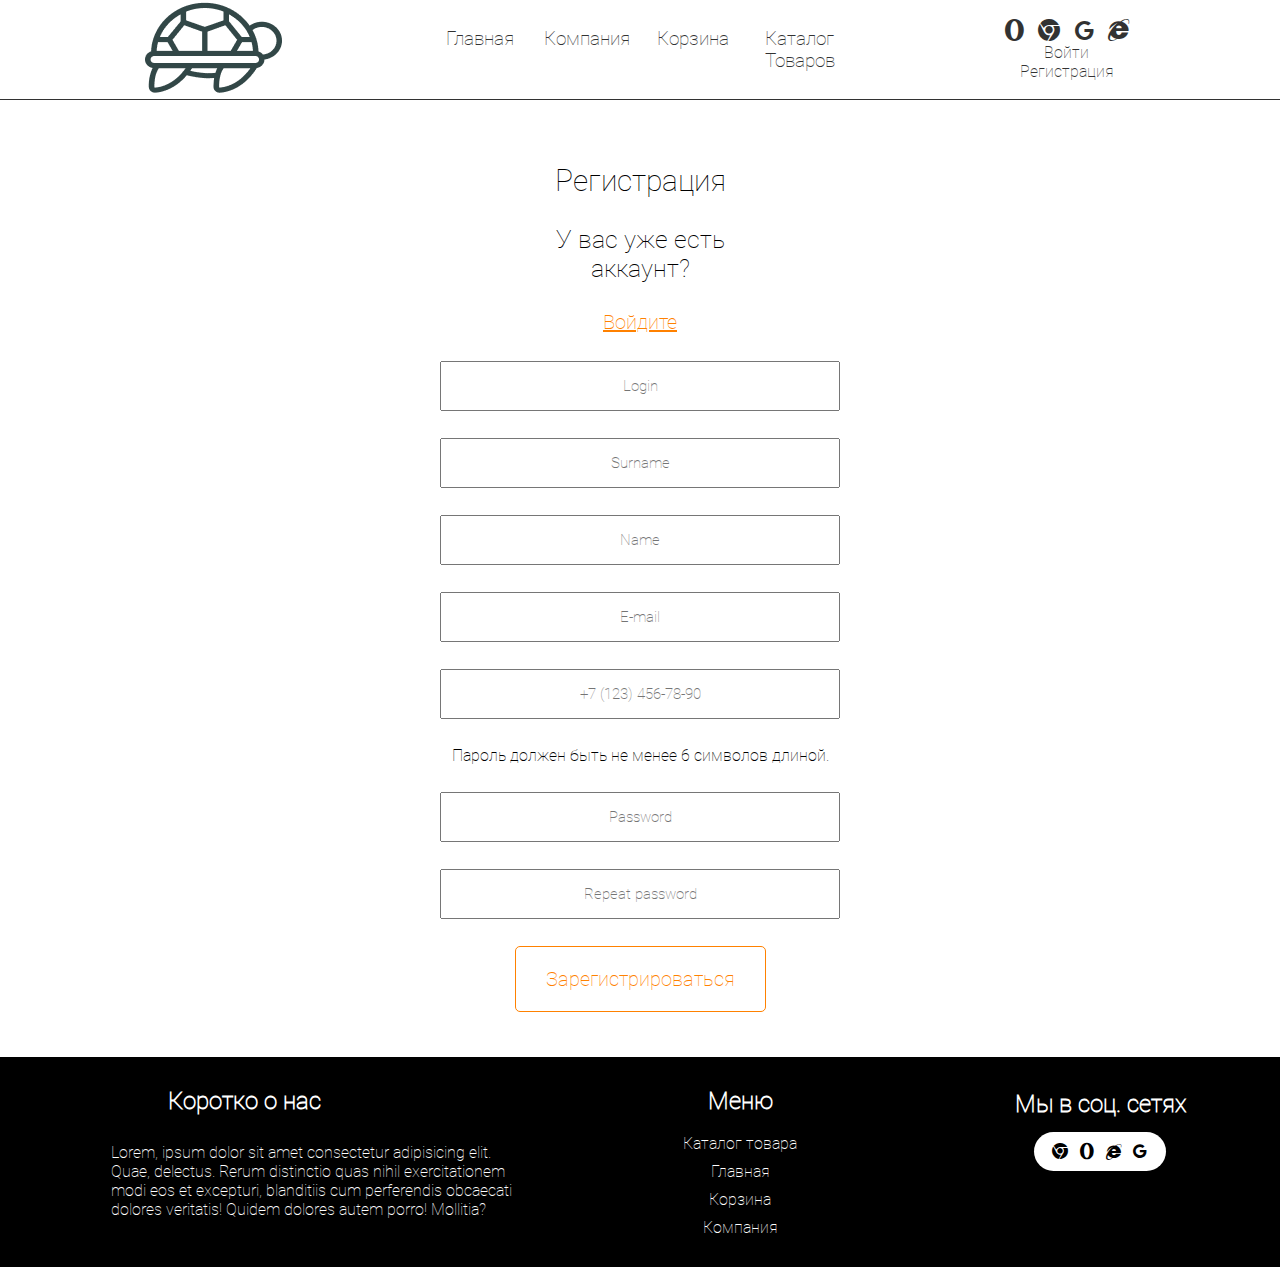
<file: praktika/register.html>
<!DOCTYPE html>
<html lang="en">
<head>
    <meta charset="UTF-8">
    <meta http-equiv="X-UA-Compatible" content="IE=edge">
    <meta name="viewport" content="width=device-width, initial-scale=1.0">
    <title>Document</title>
    <link rel="stylesheet" href="css/fontello.css">
    <link rel="stylesheet" href="css/style3.css">
</head>
<body>
    <header>
        <div class="turt">
            <img src="images/turtle.png" alt="">
        </div>
        <div class="seredina">
            <h3><a href="index.html">Главная</a></h3>
            <h3><a href="/kompania.html">Компания</a></h3>
            <h3><a href="/korzina.html">Корзина</a></h3>
            <h3><a href="glav.html">Каталог Товаров</a></h3>
        </div>
        <div>
            <div class="ic">
                <a href=""><i class="icon-opera"></i></a>
                <a href=""><i class="icon-chrome"></i></a>
                <a href=""><i class="icon-google"></i></a>
                <a href=""><i class="icon-ie"></i></a>
            </div>
            <a href="/vxod.html">Войти</a> 
            <br>
            <a href="/register.html">Регистрация</a>
        </div>
    </header>
    <main>
        <div class="per">
            <h2>Регистрация</h2>
            <p>У вас уже есть <br> аккаунт?</p>
            <a href="/vxod.html">Войдите</a>
        </div>
        <div class="vt">
            <form action="">
                <input type="text" placeholder="Login">
                <input type="text" placeholder="Surname">
                <input type="text" placeholder="Name">
                <input type="text" placeholder="E-mail">
                <input maxlength="30" type="text" placeholder="+7 (123) 456-78-90" name="phone" eform="Телефон::1" class="form-control" id="exampleInputEmail1"/>
            </form>
            <p>Пароль должен быть не менее 6 символов длиной.</p>
            <form action="">
                <input type="password" placeholder="Password">
                <input type="password" placeholder="Repeat password">
            </form>
            <button>Зарегистрироваться</button>
        </div>
    </main>
    <footer>
        <div class="kor">
            <h2>Коротко о нас</h2>
            <p>Lorem, ipsum dolor sit amet consectetur adipisicing elit. Quae, delectus. Rerum distinctio quas nihil exercitationem modi eos et excepturi, blanditiis cum perferendis obcaecati dolores veritatis! Quidem dolores autem porro! Mollitia?</p>
        </div>
        <div class="main">
            <h2>Меню</h2>
            <a href="glav.html">Каталог товара</a>
            <a href="index.html">Главная</a>
            <a href="/korzina.html">Корзина</a>
            <a href="/kompania.html">Компания</a>
        </div>
        <div class="sos">
            <div>
                <h2>Мы в соц. сетях</h2>
            </div>
            <div class="ico">
                <a href=""><i class="icon-chrome"></i></a> 
                <a href=""><i class="icon-opera"></i></a> 
                <a href=""><i class="icon-ie"></i></a> 
                <a href=""><i class="icon-google"></i></a> 
            </div>
        </div>
    </footer>
</body>
</html>
</file>
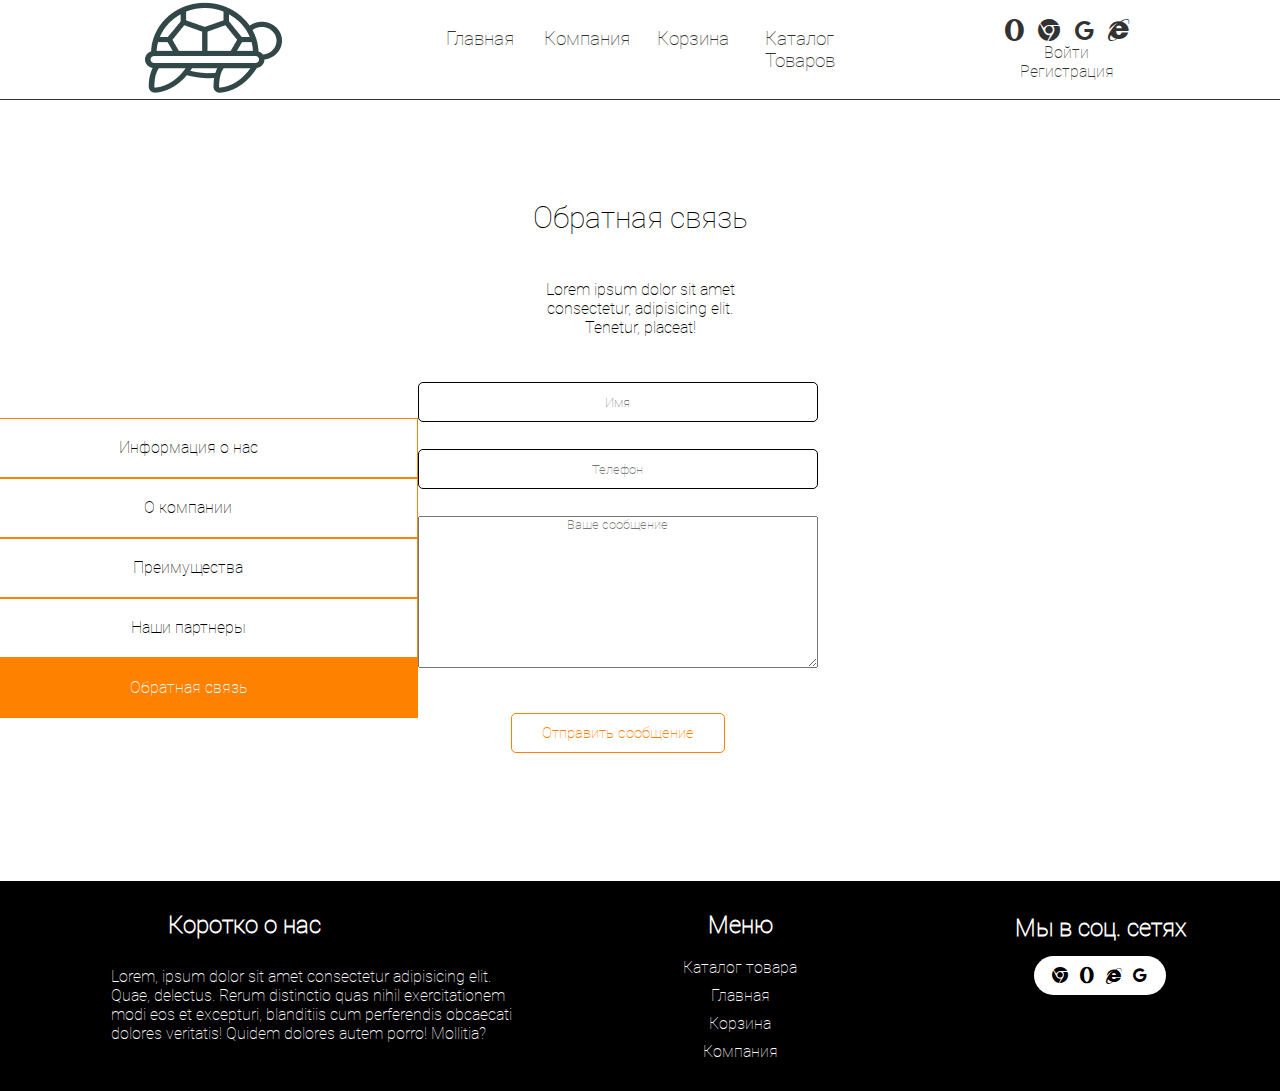
<file: praktika/svas.html>
<!DOCTYPE html>
<html lang="en">
<head>
    <meta charset="UTF-8">
    <meta http-equiv="X-UA-Compatible" content="IE=edge">
    <meta name="viewport" content="width=device-width, initial-scale=1.0">
    <title>Document</title>
    <link rel="stylesheet" href="css/fontello.css">
    <link rel="stylesheet" href="css/style8.css">
</head>
<body>
    <header>
        <div class="turt">
            <img src="images/turtle.png" alt="">
        </div>
        <div class="seredina">
            <h3><a href="index.html">Главная</a></h3>
            <h3><a href="/kompania.html">Компания</a></h3>
            <h3><a href="/korzina.html">Корзина</a></h3>
            <h3><a href="glav.html">Каталог Товаров</a></h3>
        </div>
        <div>
            <div class="ic">
                <a href=""><i class="icon-opera"></i></a>
                <a href=""><i class="icon-chrome"></i></a>
                <a href=""><i class="icon-google"></i></a>
                <a href=""><i class="icon-ie"></i></a>
            </div>
            <a href="/vxod.html">Войти</a> 
            <br>
            <a href="/register.html">Регистрация</a>
        </div>
    </header>
    <main>
        <div>
            <h2>Обратная связь</h2>
            <p>Lorem ipsum dolor  sit amet<br> consectetur,  adipisicing elit.<br> Tenetur, placeat!</p>
        </div>
        <aside>
                <ul>
                    <li>Информация о нас</li>
                    <li><a href="/kompania.html" >О компании</a></li>
                    <li><a href="/preimy.html">Преимущества</a></li>
                    <li><a href="/partneri.html">Наши партнеры</a></li>
                    <li  class="active"><a href="#">Обратная связь</a></li>
                </ul>
        </aside>
        <div class="forms"><form action="">
            <input type="text" placeholder="Имя">
            <input type="text" placeholder="Телефон">
            <textarea name="" id="" cols="30" rows="10" placeholder="Ваше сообщение"></textarea>
        </form>
        <button>Отправить сообщение</button>    
    </div>
    </main>
    <footer>
        <div class="kor">
            <h2>Коротко о нас</h2>
            <p>Lorem, ipsum dolor sit amet consectetur adipisicing elit. Quae, delectus. Rerum distinctio quas nihil exercitationem modi eos et excepturi, blanditiis cum perferendis obcaecati dolores veritatis! Quidem dolores autem porro! Mollitia?</p>
        </div>
        <div class="main">
            <h2>Меню</h2>
            <a href="glav.html">Каталог товара</a>
            <a href="index.html">Главная</a>
            <a href="/korzina.html">Корзина</a>
            <a href="/kompania.html">Компания</a>
        </div>
        <div class="sos">
            <div>
                <h2>Мы в соц. сетях</h2>
            </div>
            <div class="ico">
                <a href="#"><i class="icon-chrome"></i></a> 
                <a href="#"><i class="icon-opera"></i></a> 
                <a href="#"><i class="icon-ie"></i></a> 
                <a href="#"><i class="icon-google"></i></a> 
            </div>
        </div>
    </footer>
</body>
</html>
</file>
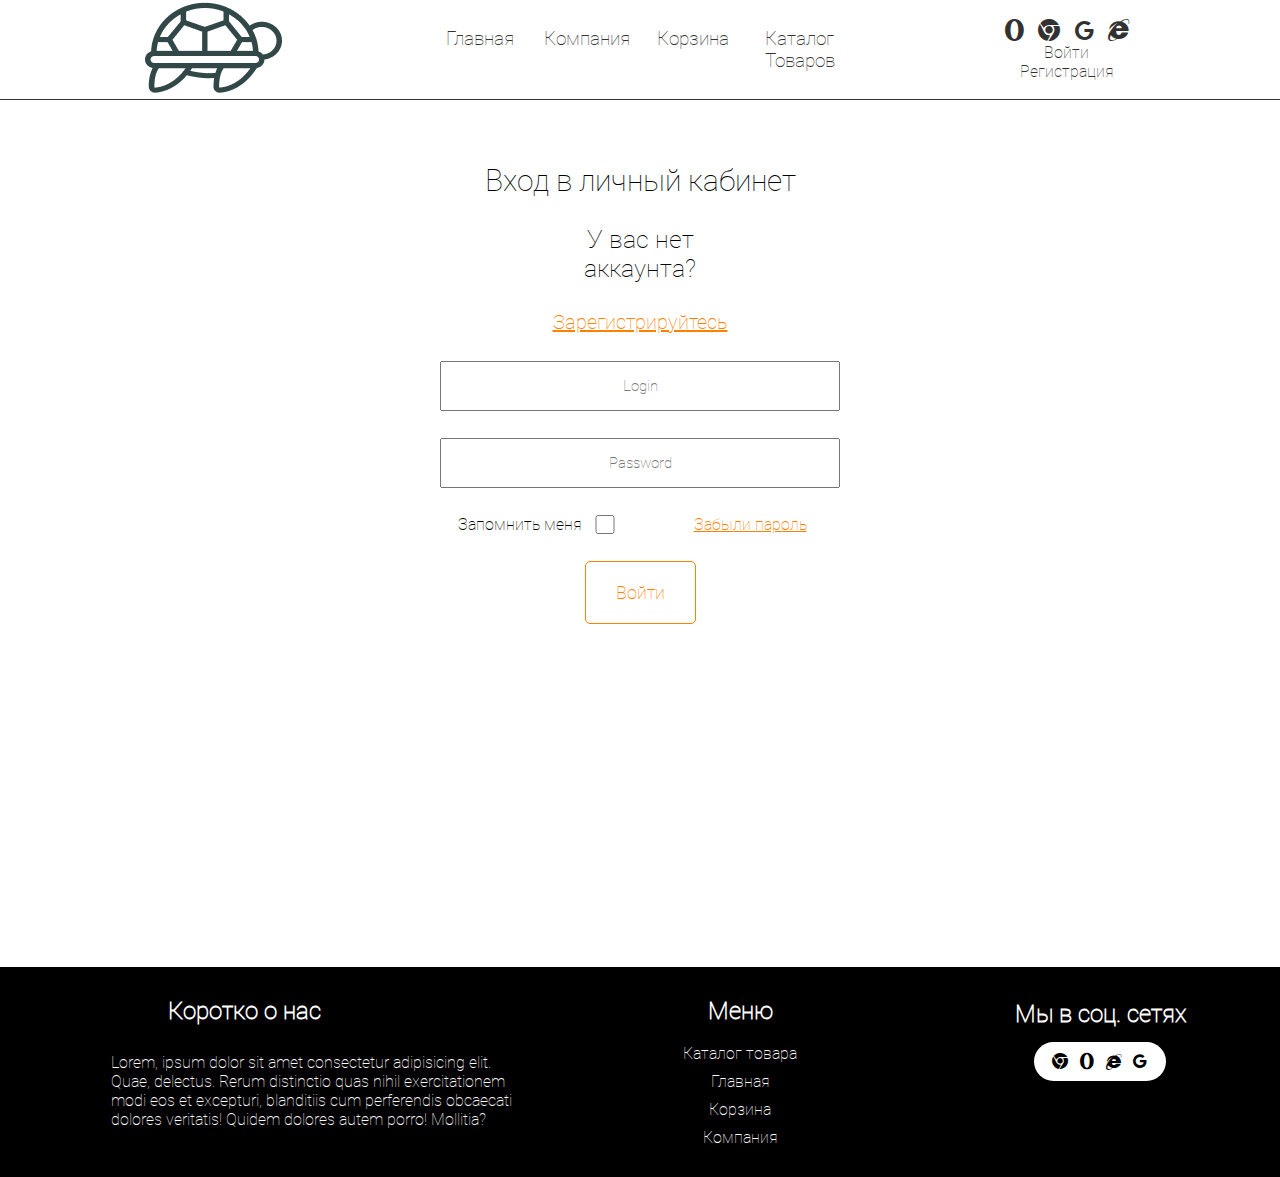
<file: praktika/vxod.html>
<!DOCTYPE html>
<html lang="en">
<head>
    <meta charset="UTF-8">
    <meta http-equiv="X-UA-Compatible" content="IE=edge">
    <meta name="viewport" content="width=device-width, initial-scale=1.0">
    <title>Document</title>
    <link rel="stylesheet" href="css/fontello.css">
    <link rel="stylesheet" href="css/style4.css">
</head>
<body>
    <header>
        <div class="turt">
            <img src="images/turtle.png" alt="">
        </div>
        <div class="seredina">
            <h3><a href="index.html">Главная</a></h3>
            <h3><a href="/kompania.html">Компания</a></h3>
            <h3><a href="">Корзина</a></h3>
            <h3><a href="glav.html">Каталог Товаров</a></h3>
        </div>
        <div>
            <div class="ic">
                <a href=""><i class="icon-opera"></i></a>
                <a href=""><i class="icon-chrome"></i></a>
                <a href=""><i class="icon-google"></i></a>
                <a href=""><i class="icon-ie"></i></a>
            </div>
            <a href="#">Войти</a> 
            <br>
            <a href="/register.html">Регистрация</a>
        </div>
    </header>
    <main>
        <div class="per">
            <h2>Вход в личный кабинет</h2>
            <p>У вас нет <br> аккаунта?</p>
            <a href="/register.html">Зарегистрируйтесь</a>
        </div>
        <div class="vt">
            <form action="">
                <input type="text" placeholder="Login">
                <input type="password" placeholder="Password">
            </form>
        </div>
        <div class="niz">
            <form action="">
                <p>Запомнить меня</p>
                <input type="checkbox">
            </form>
            <a href="">Забыли пароль</a>
        </div>
        <div class="but">
            <button>Войти</button>
        </div>
    </main>
    <footer>
        <div class="kor">
            <h2>Коротко о нас</h2>
            <p>Lorem, ipsum dolor sit amet consectetur adipisicing elit. Quae, delectus. Rerum distinctio quas nihil exercitationem modi eos et excepturi, blanditiis cum perferendis obcaecati dolores veritatis! Quidem dolores autem porro! Mollitia?</p>
        </div>
        <div class="main">
            <h2>Меню</h2>
            <a href="glav.html">Каталог товара</a>
            <a href="index.html">Главная</a>
            <a href="">Корзина</a>
            <a href="/kompania.html">Компания</a>
        </div>
        <div class="sos">
            <div>
                <h2>Мы в соц. сетях</h2>
            </div>
            <div class="ico">
                <a href=""><i class="icon-chrome"></i></a> 
                <a href=""><i class="icon-opera"></i></a> 
                <a href=""><i class="icon-ie"></i></a> 
                <a href=""><i class="icon-google"></i></a> 
            </div>
        </div>
    </footer>
</body>
</html>
</file>
<file: praktika/css/fontello.css>
@font-face {
  font-family: 'fontello';
  src: url('../fonts/fontello.eot?98319579');
  src: url('../fonts/fontello.eot?98319579#iefix') format('embedded-opentype'),
       url('../fonts/fontello.woff2?98319579') format('woff2'),
       url('../fonts/fontello.woff?98319579') format('woff'),
       url('../fonts/fontello.ttf?98319579') format('truetype'),
       url('../fonts/fontello.svg?98319579#fontello') format('svg');
  font-weight: normal;
  font-style: normal;
}
/* Chrome hack: SVG is rendered more smooth in Windozze. 100% magic, uncomment if you need it. */
/* Note, that will break hinting! In other OS-es font will be not as sharp as it could be */
/*
@media screen and (-webkit-min-device-pixel-ratio:0) {
  @font-face {
    font-family: 'fontello';
    src: url('../font/fontello.svg?98319579#fontello') format('svg');
  }
}
*/
[class^="icon-"]:before, [class*=" icon-"]:before {
  font-family: "fontello";
  font-style: normal;
  font-weight: normal;
  speak: never;

  display: inline-block;
  text-decoration: inherit;
  width: 1em;
  margin-right: .2em;
  text-align: center;
  /* opacity: .8; */

  /* For safety - reset parent styles, that can break glyph codes*/
  font-variant: normal;
  text-transform: none;

  /* fix buttons height, for twitter bootstrap */
  line-height: 1em;

  /* Animation center compensation - margins should be symmetric */
  /* remove if not needed */
  margin-left: .2em;

  /* you can be more comfortable with increased icons size */
  /* font-size: 120%; */

  /* Font smoothing. That was taken from TWBS */
  -webkit-font-smoothing: antialiased;
  -moz-osx-font-smoothing: grayscale;

  /* Uncomment for 3D effect */
  /* text-shadow: 1px 1px 1px rgba(127, 127, 127, 0.3); */
}

.icon-chrome:before { content: '\e841'; } /* '' */
.icon-opera:before { content: '\e842'; } /* '' */
.icon-ie:before { content: '\e843'; } /* '' */
.icon-google:before { content: '\f1a0'; } /* '' */
</file>
<file: praktika/css/style3.css>
@font-face {
    font-family: Roboto;
    src: url(../fonts/Roboto-Black.ttf);
    src: url(../fonts/Roboto-Bold.ttf);
    src: url(../fonts/Roboto-Light.ttf);
    src: url(../fonts/Roboto-Medium.ttf);
    src: url(../fonts/Roboto-Regular.ttf);
    src: url(../fonts/Roboto-Thin.ttf);
}

* {
    padding: 0;
    margin: 0;
    box-sizing: border-box;
    font-family: Roboto;
    justify-content: center;
    text-align: center;
}


header {
    width: 100%;
    display: grid;
    grid-template-columns: repeat(3, 1fr);
    justify-content: center;
    text-align: center;
    align-items: center;
    height: 100px;
    background-color: #fff;
    opacity: 0.8;
    border-bottom: 1px solid black;
}

header .seredina {
    display: grid;
    grid-template-columns: repeat(4, 1fr);
}

header .seredina a{
    text-decoration: none;
    color: black;
    font-weight: 400;
}

header .seredina a:hover {
    color: #FF8100;
    transition: 0.5s;
}


header .ic i  {
    font-size: 22px;
    color: black;
}

header .ic i:hover {
    color: #FF8100;
    transition: 0.5s;
}

header div a {
    text-decoration: none;
    color: black;
}

header div a:hover {
    color: #FF8100;
    transition: 0.5s;
}


main {
    display: grid;
    grid-template-columns: 1fr;
}

.per {
    padding-top: 7vh;
    display: grid;
    grid-template-columns: 1fr;
    row-gap: 3vh;
}

.per h2 {
    font-size: 30px;
    font-weight: 400;
}

.per p {
    font-size: 25px;
}

.per a{
    color: #FF8100;
    font-size: 20px;
}

main {
    padding-bottom: 5vh;
}

.vt {
    display: grid;
    text-align: center;
    justify-content: center;
    justify-items: center;
    row-gap: 3vh;
    padding-top: 3vh;
}

.vt form {
    display: grid;
    width: 400px;
    grid-template-columns: 1fr;
    row-gap: 3vh;
}

.vt form input {
    height: 50px;
    font-size: 15px;
}

.vt button {
    background-color: #ffffff;
    padding: 20px 30px;
    color: #FF8100;
    border-radius: 5px;
    font-size: 20px;
    border: 1px solid #FF8100;
}

.vt button:hover {
    color: #fff;
    background-color: #FF8100;
    border: none;
    transition: 0.8s;
    cursor: pointer;
}

footer {
    display: grid;
    grid-template-columns: repeat(3,1fr);
    justify-items:center;
    background-color: #000000;
    justify-items: center;
}


.kor, .main, .sos {
    display: grid;
    grid-template-columns: 1fr;
    row-gap: 1vh;
    padding: 30px 30px;
}

.kor h2 {
    color: white;
    padding-right: 8vh;
}

.kor p {
    width: 500px;
    padding-left: 9vh;
    text-align: left;
    color: white;
}

.main h2 {
    padding-bottom: 10px;
}

.main h2 {
    color: white;
}

.main a {
    text-decoration: none;
    color: rgb(255, 255, 255);
}

.main a:hover {
    color: #FF8100;
    transition: 0.5s;
}

.sos {
    display: grid;
    height: 70%;
    justify-items: center;
    align-items: center;
}

.sos h2 {
    color: white;
}

.sos .ico {
    background-color: #ffffff;
    padding: 10px 15px;
    border-radius: 40px;
}


.sos .ico a {
    text-decoration: none;
    color: black;
}

.sos .ico a:hover {
    color: #FF8100;
    transition: 0.5s;
}
</file>
<file: praktika/css/style8.css>
@font-face {
    font-family: Roboto;
    src: url(../fonts/Roboto-Black.ttf);
    src: url(../fonts/Roboto-Bold.ttf);
    src: url(../fonts/Roboto-Light.ttf);
    src: url(../fonts/Roboto-Medium.ttf);
    src: url(../fonts/Roboto-Regular.ttf);
    src: url(../fonts/Roboto-Thin.ttf);
}

* {
    padding: 0;
    margin: 0;
    box-sizing: border-box;
    font-family: Roboto;
    justify-content: center;
    text-align: center;
}


header {
    width: 100%;
    display: grid;
    grid-template-columns: repeat(3, 1fr);
    justify-content: center;
    text-align: center;
    align-items: center;
    height: 100px;
    background-color: #fff;
    opacity: 0.8;
    border-bottom: 1px solid black;
}

header .seredina {
    display: grid;
    grid-template-columns: repeat(4, 1fr);
}

header .seredina a{
    text-decoration: none;
    color: black;
    font-weight: 400;
}

header .seredina a:hover {
    color: #FF8100;
    transition: 0.5s;
}


header .ic i  {
    font-size: 22px;
    color: black;
}

header .ic i:hover {
    color: #FF8100;
    transition: 0.5s;
}

header div a {
    text-decoration: none;
    color: black;
}

header div a:hover {
    color: #FF8100;
    transition: 0.5s;
}

main {
    display: grid;
    grid-template-columns: repeat(2,1fr);
    padding: 0 10% 10% 10%;
    row-gap: 5vh;
    align-items: center;
    
}

main div {
    display: grid;
    grid-column: 1/3;
    row-gap: 5vh;
}

main div h2 {
    grid-column: 1/3;
    padding-top: 100px;
    font-size: 30px;
    font-weight: 400;
}

main div p {
    grid-column: 1/3;
}

main aside {
    display: grid;
    grid-template-columns: 1fr;
    row-gap: 3vh;
    width: 459px;
}

main aside ul {
    display: grid;
    grid-template-columns: 1fr;
    grid-template-rows: repeat(5, 60px);
    text-align: center;
}

main aside ul li {
    border: 1px solid #FF8100;
    display: grid;
    align-items: center;
    
}

main aside ul li a {
    text-decoration: none;
    color: #000000;
}

main aside ul li a:hover {
    color: #fff;
    transition: 0.8s;
    
}

main aside ul li:hover {
    background-color: #FF8100;
    transition: 0.8s;
}

main aside ul .active, main aside ul .active a {
    background-color: #FF8100;
    color: #fff;
}

main .forms {
    grid-column: 2/3;
    padding-right: 56vh;
    justify-items: center;
}

main .forms form {
    display: grid;
    grid-template-columns: 1fr;
    row-gap: 3vh;
    width: 400px;
}

main .forms form input {
    height: 40px;
    border: 1px solid black;
    border-radius: 5px;
}

main div button {
    justify-items: center;
    padding: 10px 30px;
    background-color: #fff;
    border: 1px solid #FF8100;
    color: #FF8100;
    font-size: 15px;
    border-radius: 5px;
}

main div button:hover {
    color: white;
    background-color: #FF8100;
    transition: 0.8s;
}

footer {
    display: grid;
    grid-template-columns: repeat(3,1fr);
    justify-items:center;
    background-color: #000000;
    justify-items: center;
}


.kor, .main, .sos {
    display: grid;
    grid-template-columns: 1fr;
    row-gap: 1vh;
    padding: 30px 30px;
}

.kor h2 {
    color: white;
    padding-right: 8vh;
}

.kor p {
    width: 500px;
    padding-left: 9vh;
    text-align: left;
    color: white;
}

.main h2 {
    padding-bottom: 10px;
}

.main h2 {
    color: white;
}

.main a {
    text-decoration: none;
    color: rgb(255, 255, 255);
}

.main a:hover {
    color: #FF8100;
    transition: 0.5s;
}

.sos {
    display: grid;
    height: 70%;
    justify-items: center;
    align-items: center;
}

.sos h2 {
    color: white;
}

.sos .ico {
    background-color: #ffffff;
    padding: 10px 15px;
    border-radius: 40px;
}


.sos .ico a {
    text-decoration: none;
    color: black;
}

.sos .ico a:hover {
    color: #FF8100;
    transition: 0.5s;
}
</file>
<file: praktika/css/style4.css>
@font-face {
    font-family: Roboto;
    src: url(../fonts/Roboto-Black.ttf);
    src: url(../fonts/Roboto-Bold.ttf);
    src: url(../fonts/Roboto-Light.ttf);
    src: url(../fonts/Roboto-Medium.ttf);
    src: url(../fonts/Roboto-Regular.ttf);
    src: url(../fonts/Roboto-Thin.ttf);
}

* {
    padding: 0;
    margin: 0;
    box-sizing: border-box;
    font-family: Roboto;
    justify-content: center;
    text-align: center;
}


header {
    width: 100%;
    display: grid;
    grid-template-columns: repeat(3, 1fr);
    justify-content: center;
    text-align: center;
    align-items: center;
    height: 100px;
    background-color: #fff;
    opacity: 0.8;
    border-bottom: 1px solid black;
}

header .seredina {
    display: grid;
    grid-template-columns: repeat(4, 1fr);
}

header .seredina a{
    text-decoration: none;
    color: black;
    font-weight: 400;
}

header .seredina a:hover {
    color: #FF8100;
    transition: 0.5s;
}


header .ic i  {
    font-size: 22px;
    color: black;
}

header .ic i:hover {
    color: #FF8100;
    transition: 0.5s;
}

header div a {
    text-decoration: none;
    color: black;
}

header div a:hover {
    color: #FF8100;
    transition: 0.5s;
}


main {
    display: grid;
    grid-template-columns: 1fr;
}

.per {
    padding-top: 7vh;
    display: grid;
    grid-template-columns: 1fr;
    row-gap: 3vh;
}

.per h2 {
    font-size: 30px;
    font-weight: 400;
}

.per p {
    font-size: 25px;
}

.per a{
    color: #FF8100;
    font-size: 20px;
}

main {
    padding-bottom: 5vh;
}

.vt {
    display: grid;
    text-align: center;
    justify-content: center;
    justify-items: center;
    row-gap: 3vh;
    padding-top: 3vh;
}

.vt form {
    display: grid;
    width: 400px;
    grid-template-columns: 1fr;
    row-gap: 3vh;
}

.vt form input {
    height: 50px;
    font-size: 15px;
}

.niz {
    display: grid;
    grid-template-columns: repeat(2, 220px);
    padding-top: 3vh;
}

.niz form {
    display: grid;
    grid-template-columns: 150px 20px;
}

.niz a {
    color: #FF8100;
}

.but {
    padding-top: 3vh;
}

.but button {
    color: #FF8100;
    padding: 20px 30px;
    background-color: #fff;
    border: 1px solid #FF8100;
    border-radius: 5px;
    font-size: 18px;
    cursor: pointer;
}

footer {
    display: grid;
    grid-template-columns: repeat(3,1fr);
    justify-items:center;
    background-color: #000000;
    justify-items: center;
    margin-top: 298px
}


.kor, .main, .sos {
    display: grid;
    grid-template-columns: 1fr;
    row-gap: 1vh;
    padding: 30px 30px;
}

.kor h2 {
    color: white;
    padding-right: 8vh;
}

.kor p {
    width: 500px;
    padding-left: 9vh;
    text-align: left;
    color: white;
}

.main h2 {
    padding-bottom: 10px;
}

.main h2 {
    color: white;
}

.main a {
    text-decoration: none;
    color: rgb(255, 255, 255);
}

.main a:hover {
    color: #FF8100;
    transition: 0.5s;
}

.sos {
    display: grid;
    height: 70%;
    justify-items: center;
    align-items: center;
}

.sos h2 {
    color: white;
}

.sos .ico {
    background-color: #ffffff;
    padding: 10px 15px;
    border-radius: 40px;
}


.sos .ico a {
    text-decoration: none;
    color: black;
}

.sos .ico a:hover {
    color: #FF8100;
    transition: 0.5s;
}
</file>
